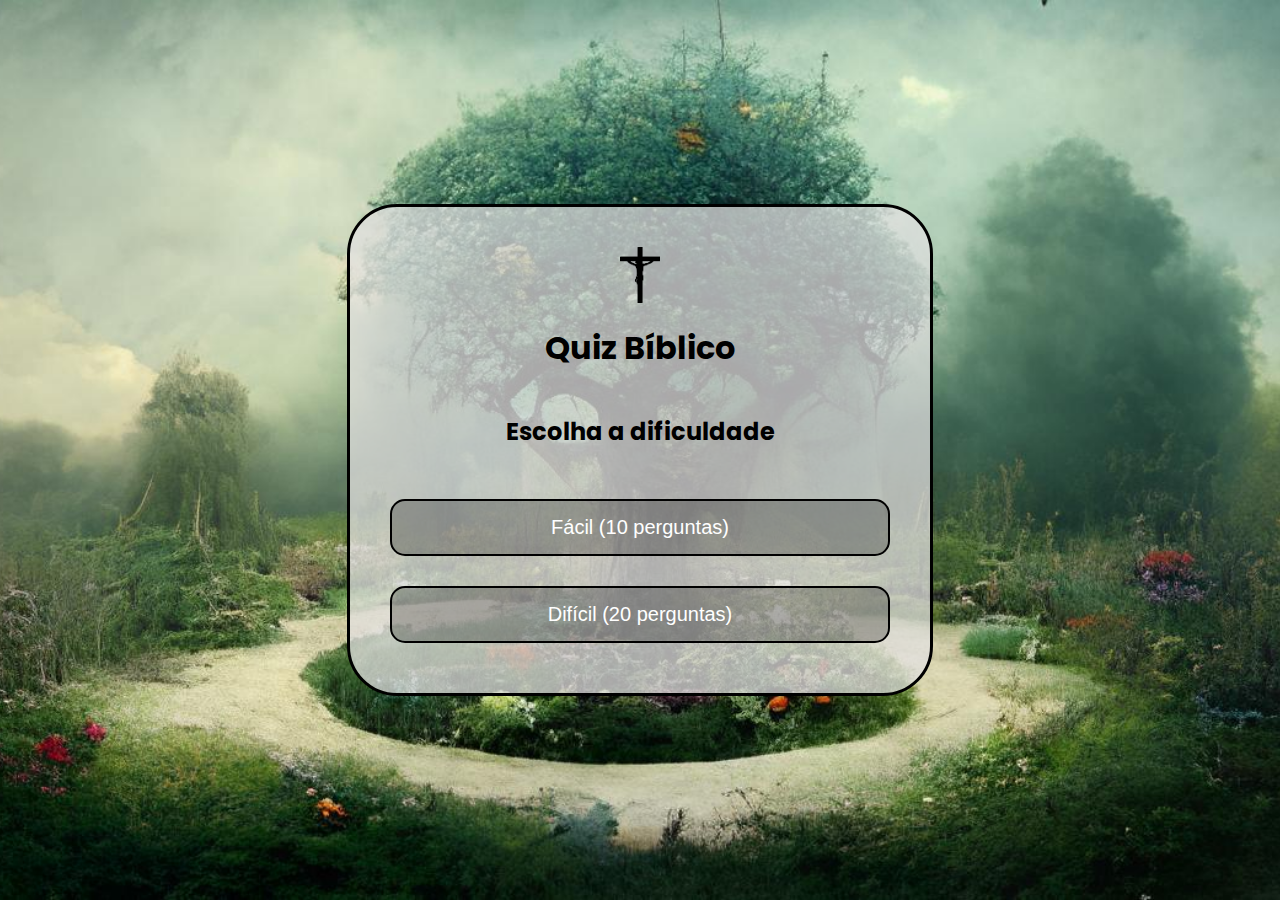
<file: index.html>
<!DOCTYPE html>
<html lang="pt-br">

<head>
    <meta charset="UTF-8">
    <meta name="viewport" content="width=device-width, initial-scale=1.0">
    <title>Escolha a Dificuldade</title>
    <link rel="stylesheet" href="style.css">
    <link href="https://fonts.googleapis.com/css2?family=Poppins:wght@400;600&display=swap" rel="stylesheet">
</head>

<body>
    <main>
        <img src="Logo.png" style="width: 40px;">
        <h1>Quiz Bíblico</h1>
        <h2>Escolha a dificuldade</h2>
        <div class="escolhaDificuldade">
            <button class="botaoDificuldade" onclick="window.location.href='quizFacil.html'">Fácil (10 perguntas)</button>
            <button class="botaoDificuldade" onclick="window.location.href='quizDificil.html'">Difícil (20 perguntas)</button>
        </div>
    </main>
</body>

</html>
</file>
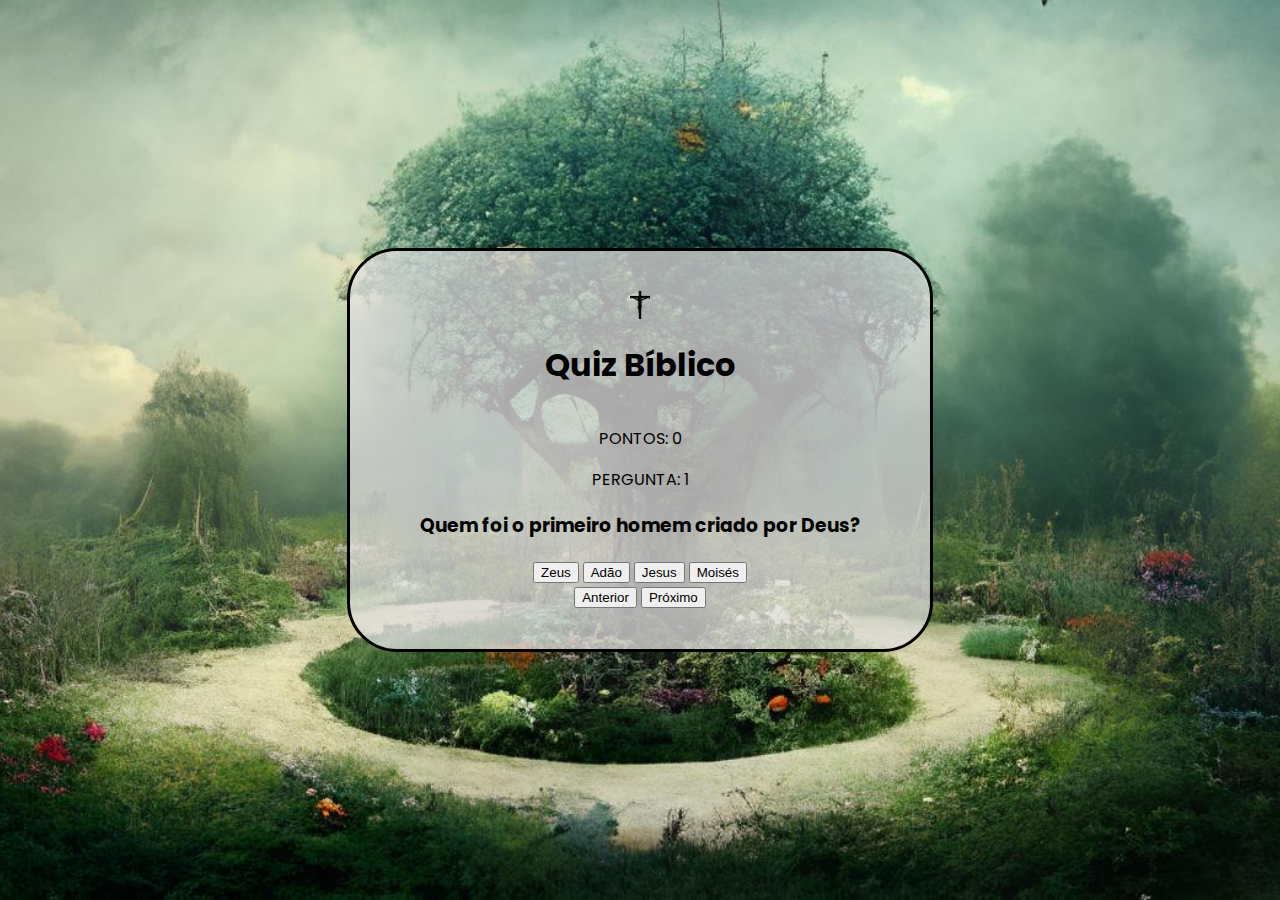
<file: Pergunta1.html>
<!DOCTYPE html>
<html lang="pt-br">

<head>
    <meta charset="UTF-8">
    <meta name="viewport" content="width=device-width, initial-scale=1.0">
    <title>Quiz</title>
    <link rel="stylesheet" href="../style.css">
    <link href="https://fonts.googleapis.com/css2?family=Poppins:wght@400;600&display=swap" rel="stylesheet">
</head>

<body>
    <main>
        <img src="Logo.png" style="width: 20px;">
        <h1>Quiz Bíblico</h1>
        <div>
            <div class="blocoInfo">
                <p>PONTOS: 0</p>
                <p>PERGUNTA: 1</p>
            </div>
            <h3>Quem foi o primeiro homem criado por Deus?</h3>
        </div>
        <div class="Respostas">
            <button class="Botão" data-resposta="errada">Zeus</button>
            <button class="Botão" data-resposta="correta">Adão</button>
            <button class="Botão" data-resposta="errada">Jesus</button>
            <button class="Botão" data-resposta="errada">Moisés</button>
        </div>
        <div class="trocaPergunta">
            <button class="botaoIrVoltar">Anterior</button>
            <button class="botaoIrVoltar">Próximo</button>
        </div>
    </main>

    <script src="script.js"></script>
</body>

</html>
</file>
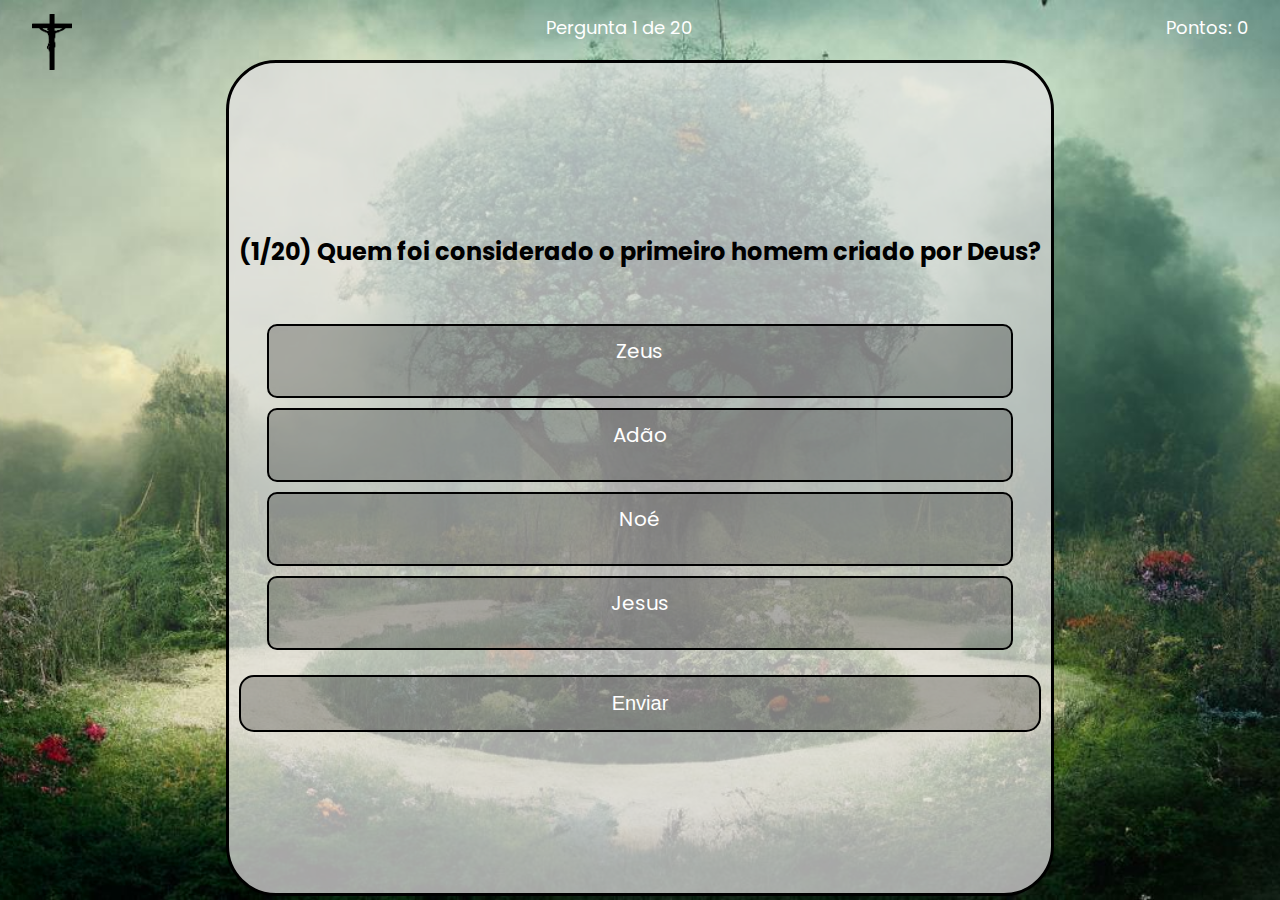
<file: quizDificil.html>
<!DOCTYPE html>
<html lang="pt-br">

<head>
  <meta charset="UTF-8" />
  <meta name="viewport" content="width=device-width, initial-scale=1.0" />
  <title>Quiz</title>
  <link rel="stylesheet" href="style.css" />
  <link href="https://fonts.googleapis.com/css2?family=Poppins:wght@400;600&display=swap" rel="stylesheet" />
</head>

<body>
  <div id="quiz-header">
    <img src="Logo.png" style="width: 40px;" />
    <span id="questionCounter">Pergunta 1</span>
    <span id="scoreCounter">Pontos: 0</span>
  </div>

  <form id="quizForm">
    <h2 class="blocoInfo" id="questionText">Carregando pergunta...</h2>

    <div id="optionsContainer"></div>

    <button class="botaoDificuldade" type="submit">
      <a>Enviar</a>
    </button>
  </form>

  <div id="result" class="textoBranco"></div>

  <script src="scriptDificil.js"></script>
</body>

</html>
</file>
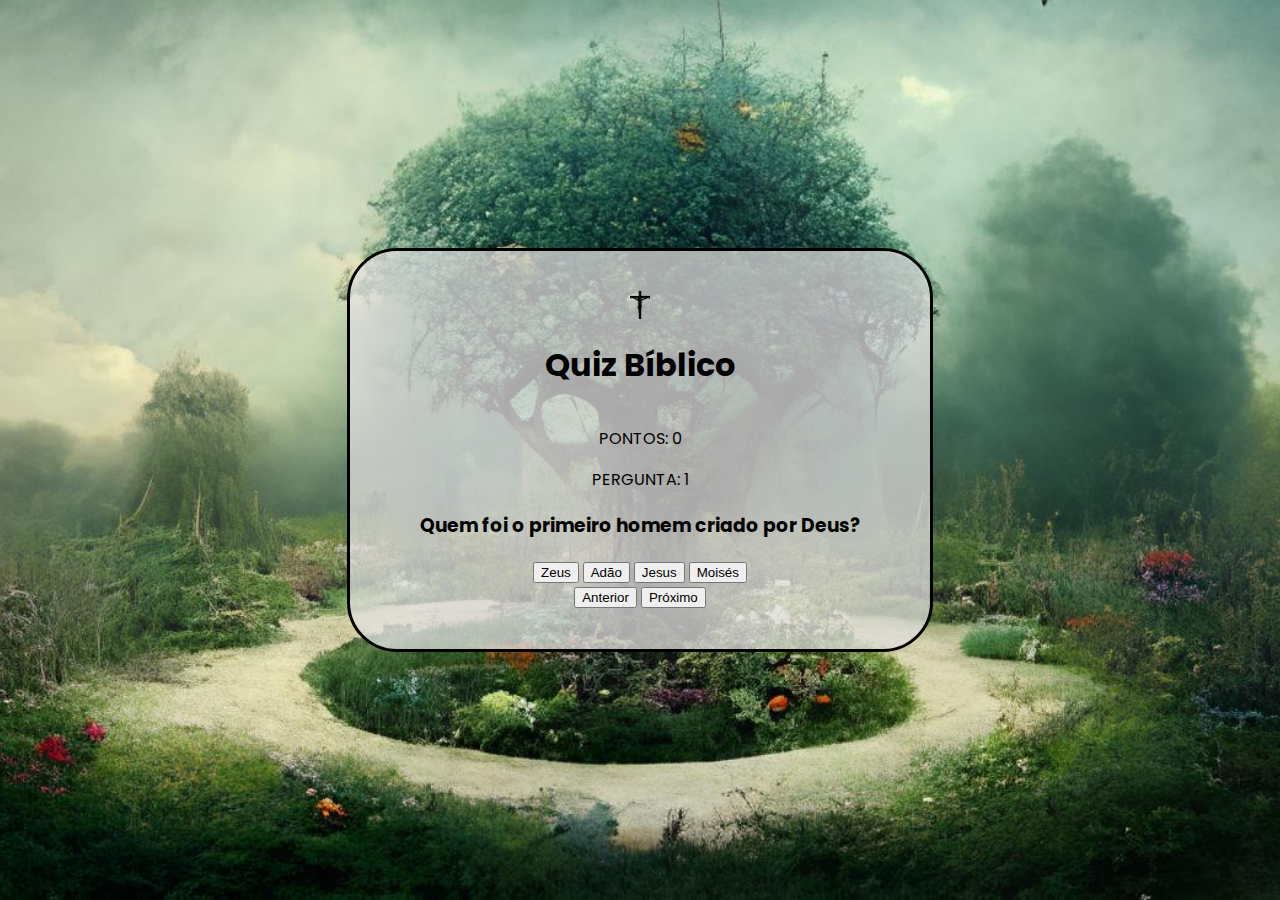
<file: quizFacil.html>
<!DOCTYPE html>
<html lang="pt-br">

<head>
    <meta charset="UTF-8">
    <meta name="viewport" content="width=device-width, initial-scale=1.0">
    <title>Quiz</title>
    <link rel="stylesheet" href="../style.css">
    <link href="https://fonts.googleapis.com/css2?family=Poppins:wght@400;600&display=swap" rel="stylesheet">
</head>

<body>
    <main>
        <img src="Logo.png" style="width: 20px;">
        <h1>Quiz Bíblico</h1>
        <div>
            <div class="blocoInfo">
                <p>PONTOS: 0</p>
                <p>PERGUNTA: 1</p>
            </div>
            <h3>Quem foi o primeiro homem criado por Deus?</h3>
        </div>
        <div class="Respostas">
            <button class="Botão" value="errada">Zeus</button>
            <button class="Botão" value="correta">Adão</button>
            <button class="Botão" value="errada">Jesus</button>
            <button class="Botão" value="errada">Moisés</button>
        </div>
        <div class="trocaPergunta">
            <button class="botaoIrVoltar">Anterior</button>
            <button class="botaoIrVoltar">Próximo</button>
        </div>
    </main>

    <script src="script.js"></script>
</body>

</html>
</file>
<file: style.css>
/* Tela das perguntas */
body {
    background-image: url(fotoFundo.jpg);
    background-repeat: no-repeat;
    background-size: cover;
    background-position: center center;
    height: 100vh;
    display: flex;
    flex-direction: column;
    justify-content: center;
    align-items: center;
    margin: 0;
    font-family: 'Poppins', sans-serif;
}

#quiz-header {
    display: flex;
    position: relative;
    top: 10px;
    justify-content: space-between;
    width: 95%;
    font-size: 18px;
    color: white;
}

form {
    background-color: rgba(226, 225, 225, 0.736);
    height: 90%;
    display: flex;
    flex-direction: column;
    justify-content: center;
    align-items: center;
    margin: 0;
    padding: 10px;
    border-radius: 50px;
    border: 3px solid;
    box-shadow: 16px rgba(0, 0, 0, 0.2);
    transition: transform 0.3s ease;
}

#optionsContainer {
    display: flex;
    flex-direction: column; /* Alinha as opções verticalmente */
    align-items: center;
    width: 100%;
    padding: 10px;
    margin-top: 20px;
}


label.Botão {
    background-color: rgba(0, 0, 0, 0.25);
    color: #fff;
    margin: 5px;
    height: 50px;
    width: 90%;
    border-radius: 10px;
    font-size: 20px;
    border: 2px solid black;
    text-align: center;
    padding: 10px;
    cursor: pointer;
    transition: 0.2s;
}

label.Botão:hover {
    transform: scale(1.05);
    background-color: rgba(0, 0, 0, 0.35);
}

/* Oculta os inputs nativos */
input[type="radio"] {
    display: none;
}

label.Botão.selecionado {
    background-color: rgba(0, 255, 255, 0.25);
}

label.Botão.correta {
    background-color: rgba(0, 255, 0, 0.25);
}

label.Botão.errada {
    background-color: rgba(255, 0, 0, 0.25);
}


/* Tela do Index */

main {
    background-color: rgba(226, 225, 225, 0.736);
    border: 3px solid;
    border-radius: 50px;
    padding: 40px;
    width: 90%;
    max-width: 500px;
    display: flex;
    flex-direction: column;
    align-items: center;
    box-shadow: 16px rgba(0, 0, 0, 0.2);
    transition: transform 0.3s ease;
    text-align: center;
}

.escolhaDificuldade {
    display: flex;
    flex-direction: column;
    align-items: center;
    margin-top: 20px;
    gap: 10px;
    width: 100%;
}

.textoBranco {
    color: #fff;
}

.botaoDificuldade {
    background-color: rgba(0, 0, 0, 0.25);
    color: white;
    font-size: 20px;
    margin: 10px 0;
    padding: 15px 30px;
    border-radius: 15px;
    border: 2px solid black;
    transition: transform 0.2s;
    text-decoration: none;
    width: 100%;
}

.botaoDificuldade:hover {
    background-color: rgba(0, 0, 0, 0.35);
    transform: scale(1.05);
    cursor: pointer;
}

.botaoDificuldade a {
    text-decoration: none;
    color: white;
}
</file>
